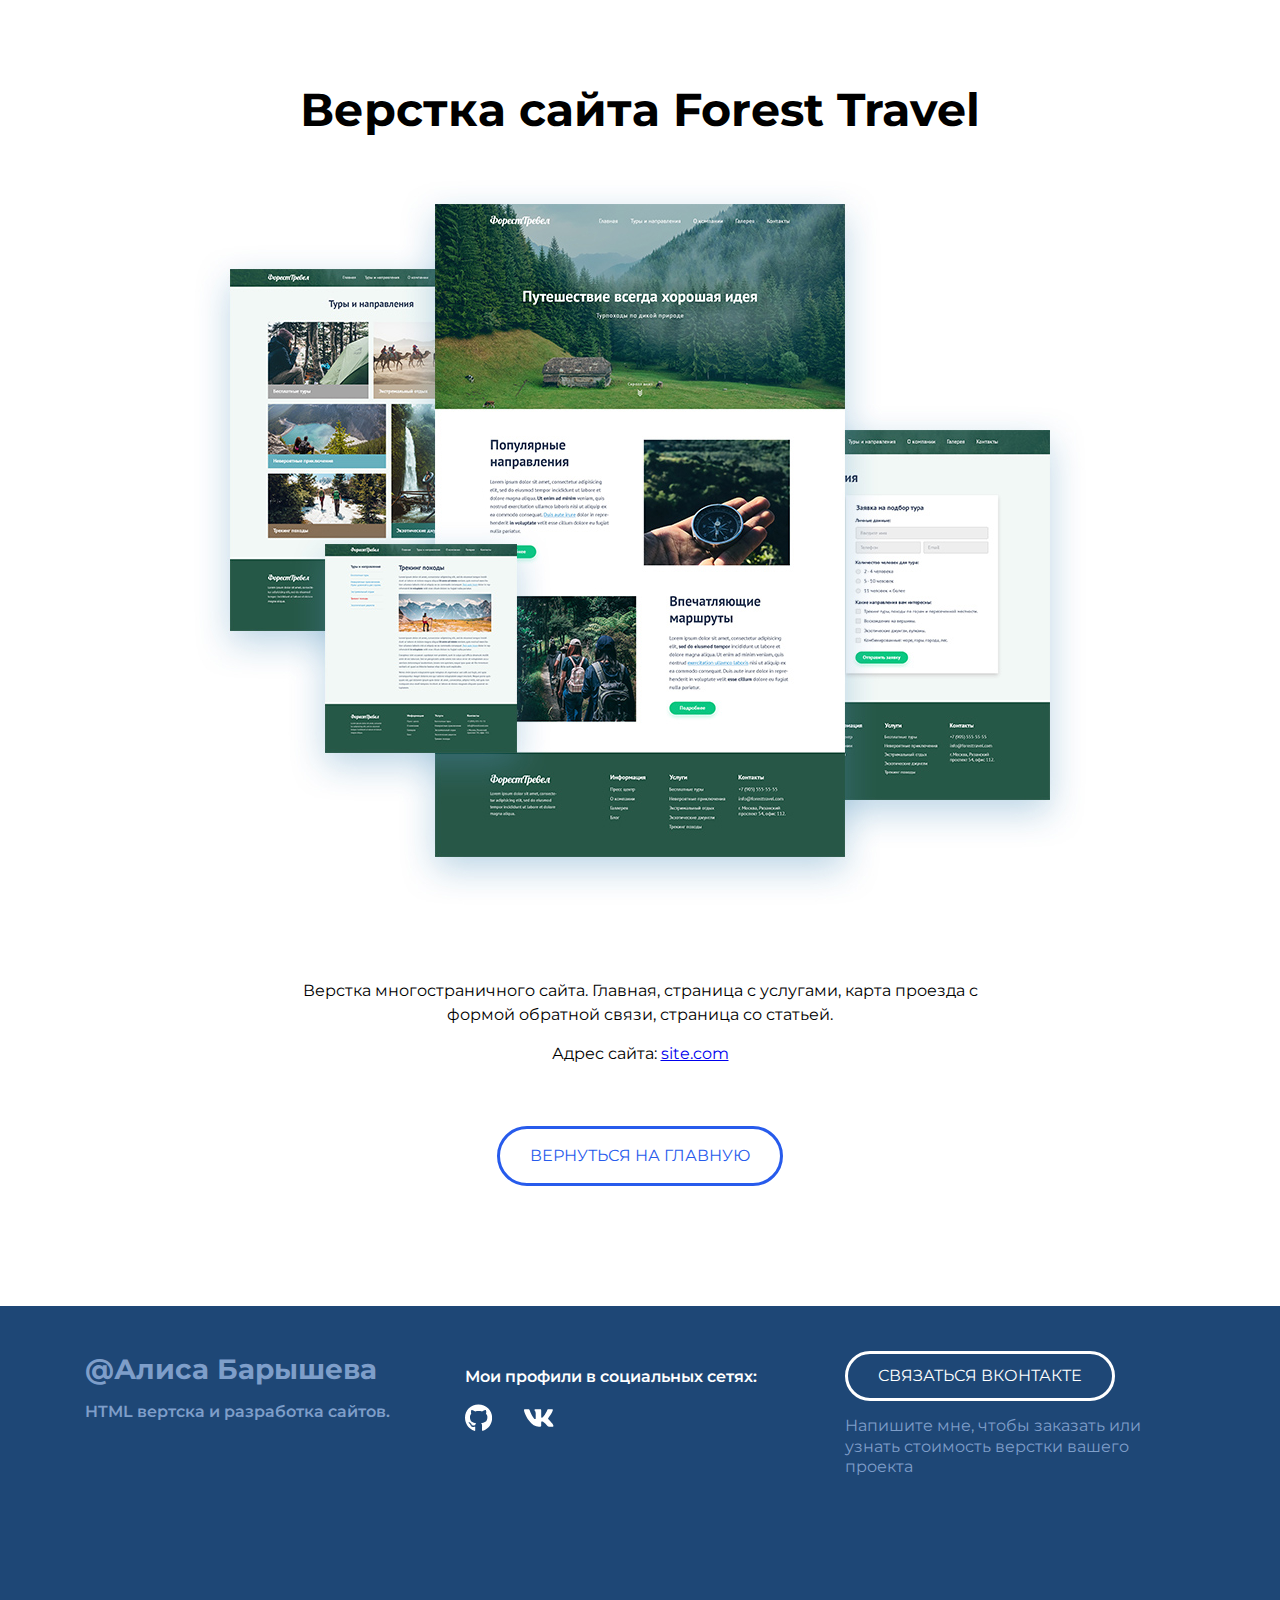
<file: forest-travel.html>
<!DOCTYPE html>
<html lang="ru">
<head>
    <meta charset="UTF-8">
    <meta name="viewport" content="width=device-width, initial-scale=1.0">
    <title>Проект "Forest Travel"</title>

    <link rel="stylesheet" href="./css/main.css">
    <link rel="stylesheet" href="./css/media.css">
    <link rel="preconnect" href="https://fonts.googleapis.com">
    <link rel="preconnect" href="https://fonts.gstatic.com" crossorigin>
    <link href="https://fonts.googleapis.com/css2?family=Montserrat:wght@400;600;700&display=swap" rel="stylesheet">

</head>
<body>
    <main>
        <article class="project">
            <div class="container">
                <h1 class="project-header">Верстка сайта Forest Travel</h1>
                <div class="project-img">
                    <img src="./img/projects/img-forest.jpg" alt="Верстка сайта Forest Travel">
                </div>
                <div class="project-description">
                    <p>Верстка многостраничного сайта.
                    Главная, страница с услугами, карта проезда с формой обратной связи, страница со статьей.</p>
                    <p>Адрес сайта: <a href="#">site.com</a></p>
                </div>
                <a href="index.html" class="project-button-back">ВЕРНУТЬСЯ НА ГЛАВНУЮ</a>
            </div>
        </article>
    </main>
    <footer class="footer">
        <div class="container">
            <div class="footer-row">


                <!-- footer-copyright -->
                <div class="footer-copyright footer-col">
                    <div class="footer-copyright-name">@Алиса Барышева</div>
                    <p>HTML вертска и разработка сайтов.</p>
                </div>
                <!-- footer-copyright -->

                <!-- footer-icons -->
                <div class="footer-icons footer-col">
                    <P>Мои профили в социальных сетях:</P>
                <div class="footer-icons-row">

                    <a href="#">
                        <img src="./img/icons/github-brands.svg" alt="">
                    </a>

                    <a href="#">
                        <img src="./img/icons/vk-brands 1.svg" alt="">
                    </a>

                </div>
            </div>
                 <!-- //footer-icons -->


                 <!-- //footer-contacts -->
                 <div class="footer-contacts footer-col">
                    <a href="#" class="footer-button">
                        Связаться Вконтакте
                    </a>
                    <p>Напишите мне, чтобы заказать или узнать стоимость верстки вашего проекта</p>
                 </div>
                  <!-- //footer-contacts -->

            </div>
        </div>
    </footer>
</body>
</html>
</file>
<file: css/main.css>
* {
    box-sizing: border-box;
}
html{
    scroll-behavior: smooth;
}
body{
    margin:0;
    font-family: 'Montserrat', sans-serif;
    scroll-behavior: smooth; /* Плавная прокрутка стрелки */
    color: black;
}

img{
    max-width: 100%;
}
.container{
    max-width: 1140px;
    margin-left: auto;
    margin-right: auto;
    padding-left: 15px;
    padding-right: 15px;
    
}
.none{
    display: none !important;
}

.header{
    position: relative;
    /* Определяем модель flex-box для блока .header */
    display: flex;

    flex-direction: column; /* Выравниваем элементы в колонку, основная ось -Y */

    justify-content: center; /* Выравнивание по основной оси */
    align-items: center; /* Выравнивание по поперечной оси */

    width: 100%;
    height: 100vh;

    /* background-color: #52647F;
    background-image: url("./img/header/header-bg.jpg"); */
    background-size: cover;
    background-position: center;

    
}
.header-title{
    margin: 0;
    margin-bottom: 25px;
    font-weight: bold;
    font-size: 56px;
    line-height: 1.3;
    text-align: center;
    color: white;
}
.header-subtitle{
    margin: 0;
    font-weight: bold;
    font-size: 16px;
    line-height: 1.5;
    text-align: center;
    letter-spacing: 0.2em;
    text-transform: uppercase;
    color: white;
}

.header-arrow{
    width: 48px;
    height: 48px;

    position:absolute;
    bottom: 30px;
    left: 50%;
    transform: translate(-50%, 0);
}

/* Portfolio */

.portfolio{
   
    padding-top: 80px;
    padding-bottom: 115px;
}

.portfolio-header{
    margin: 0;
    margin-bottom: 70px;
    font-weight: bold;
    font-size: 46px;
    line-height: 1.3;
    text-align: center;
    color:black;
}

.portfolio-cards-wrapper{
    display: flex;
    flex-wrap: wrap;
    justify-content: space-between;
}

.card{
    margin-bottom: 30px;
    max-width: 540px;
    background-color: white;
    box-sizing: border-box;
    box-shadow: 0px 10px 40px rgba(126, 155, 189, 0.35);
    /* для плавности эффекта подпрыгивания карточки */
    transition: transform 0.2s ease-in;
}

.card:hover{
    transform: translateY(-15px);
}
.card-link{
    padding: 20px;
    color:black;
    text-decoration: none;
    display: block;
     /* для плавности эффекта изменения цвета карточки */
    transition: color 0.2s ease-in;
}

.card-link:hover{
    color:#1E4776
}

.card:last-child, .card:nth-last-child(2){
    margin-bottom: 0;
    
}

.card-img{
    margin-bottom: 20px;
}

.card-title{
    margin: 0;
    margin-bottom: 13px;
    font-weight: 600;
    font-size: 24px;
    line-height: 1.3;
}

.card p{
    font-size: 16px;
    line-height: 1.3;
    margin: 0;
}

/* Footer */

.footer{
    padding-top: 45px;
    padding-bottom: 130px;
    background: #1E4776;
    color: white;
}

.footer-row{
    display: flex;
    flex-direction: row;
    justify-content: space-between;
}

.footer-col{
    max-width: 350px;
    flex-grow: 1;
}

.footer-copyright{
    max-width: 350px;
    color: #7E9EC9;
    line-height: 1.3;
    flex-grow: 1;
}

.footer-copyright-name{
    font-weight: 700;
    font-size: 28px;
    margin-bottom: 15px;
}

.footer-copyright p{
    margin: 0;
    margin-bottom: 15px;
    font-weight: 600;
    font-size: 16px;
   
}



.footer-icons p{
    font-weight: 600;
    font-size: 16px;
    line-height: 1.3;
}

.footer-icons-row{
    display: flex;
    align-items: center;
}

.footer-icons-row > * + *{
    margin-left: 30px;
}

.footer-button{
    display: inline-block;
    height: 50px;
    padding-left: 30px;
    padding-right: 30px;
    line-height: 44px;

    border: 3px solid white;
    border-radius: 50px;

    color:white;
    font-weight: 700px;
    font-size: 16px;
    line-height: 44px;
    text-transform: uppercase;
    text-decoration: none;

    transition: all 0.3s ease-in;
}

.footer-button:hover{
    background-color: white;
    color:#1E4776
}

.footer-contacts p{
    margin: 15px 0;
    font-size: 16px;
    line-height: 1.3;
    color: #7E9EC9;
}

/* Project */
.project{
    padding-top: 80px;
    padding-bottom: 120px;
    text-align: center;
}

.project-header{
    margin: 0;
    margin-bottom: 40px;
    font-weight: 700;
    font-size:46px;
    line-height: 1.3;
}

.project-img{
    margin-bottom: 70px;
}

.project-description{
    margin: 0 auto 60px;
    max-width: 730px;
}

.project-description p{
    margin-top: 0;
    margin-bottom: 15px;
    font-size:16px;
    line-height: 1.5;
    transition: all 0.2s ease-in;
}

.project-button-back{
    display: inline-block;
    height: 60px;
    padding-left: 30px;
    padding-right: 30px;
    line-height: 44px;

    border: 3px solid #275BEC;
    border-radius: 50px;

    color:#275BEC;
    font-weight: 700px;
    font-size: 16px;
    line-height: 54px;
    text-transform: uppercase;
    text-decoration: none;
}

.project-button-back:hover{
    background-color:#275BEC;
    color: white;
}
</file>
<file: css/media.css>
/* Медиа-запрос: для экранов с шириной до 1140px */
@media (max-width: 1140px){
    .card{
        width: calc(50% - 15px);
    }
    .footer{
        padding-top: 40px;
        padding-bottom: 60px;
    }
    .footer-row{
        flex-direction: column-reverse;
        align-items: center;
        text-align: center;
    }
    .footer-col{
        margin-bottom: 50px;
    }
    .footer-col:last-child{
        margin-bottom: 0;
    }
}
/* Медиа-запрос: для экранов с шириной до 760px */
@media (max-width: 760px){
    .header-title{
        font-size: 32px;
    }
    .header-subtitle{
        font-size: 14px;
    }
    .portfolio{
        padding-top: 40px;
        padding-bottom: 60px;
    }
    .portfolio-header{
        font-size: 32px;
        margin-bottom: 30px;
    }
    .portfolio-cards-wrapper{
        justify-content: center;
    }
    .card{
        max-width: 530px;
        width:100%;
    }
    .card:nth-last-child(2){
        margin-bottom: 30px;
    }
    .card-link{
        padding: 15px;
    }
    .card-img{
        margin-bottom: 10px;
    }
    .card-title{
        font-size: 18px;
        margin-bottom: 10px;
    }
    .card p{
        font-size: 14px;
    }
    .footer-copyright-name{
        font-size: 18px;
        margin-bottom: 5px;
    }
    .footer-copyright p{
        font-size: 14px;
    }
    .footer-icons p{
        font-size: 14px;
    }
    .footer-contacts p{
        font-size: 14px;
        margin: 0;
        margin-top: 15px;
    }
    .project{
        padding: 40px 0 60 px;
    }
    .project-header{
        font-size: 28px;
        margin-bottom: 30px;
    }
    .project-img{
        margin-bottom: 20px;
    }
    .project-description{
        margin-bottom: 50px;
    }
    .project-button-back{
        padding: 0 10px;
        width: 100%;
        max-width: 320px;
    }
}
</file>
